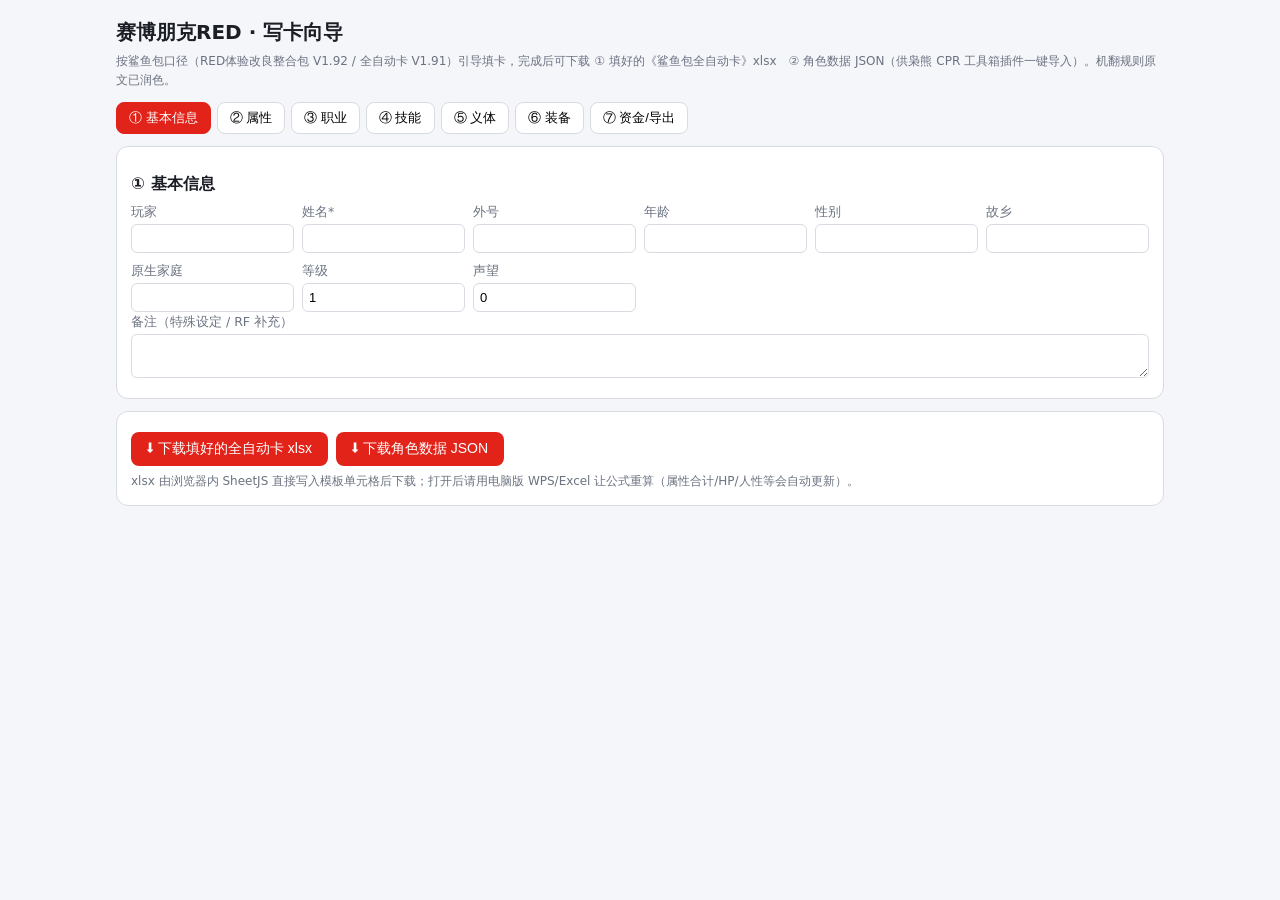
<file: creator/index.html>
<!DOCTYPE html>
<html lang="zh-CN">
<head>
<meta charset="utf-8">
<meta name="viewport" content="width=device-width, initial-scale=1">
<title>赛博朋克RED 写卡向导（鲨鱼包全自动卡 V1.91）</title>
<script src="vendor/xlsx.full.min.js"></script>
<style>
:root{--bg:#f5f6fa;--panel:#fff;--text:#1c1e26;--muted:#6b7280;--accent:#e2231a;--border:#d9dbe3;--chip:#eef0f5;--ok:#16a34a;}
*{box-sizing:border-box}
body{margin:0;background:var(--bg);color:var(--text);font:14px/1.6 system-ui,"Microsoft YaHei",sans-serif;padding:16px;max-width:1080px;margin:0 auto}
h1{font-size:20px;margin:0 0 4px} h3{margin:10px 0 4px}
.steps{display:flex;gap:6px;flex-wrap:wrap;margin:12px 0}
.steps button{border:1px solid var(--border);background:var(--panel);border-radius:8px;padding:6px 12px;cursor:pointer;font-size:13px}
.steps button.active{background:var(--accent);color:#fff;border-color:var(--accent)}
.panel{background:var(--panel);border:1px solid var(--border);border-radius:12px;padding:14px;margin-bottom:12px}
.grid{display:grid;grid-template-columns:repeat(auto-fill,minmax(150px,1fr));gap:8px}
label{display:block;font-size:12.5px;color:var(--muted);margin-bottom:2px}
input,select,textarea{width:100%;border:1px solid var(--border);border-radius:6px;padding:6px;font-size:13px;background:#fff}
.row{display:flex;gap:8px;align-items:center;flex-wrap:wrap;margin:6px 0}
button.primary{background:var(--accent);color:#fff;border:none;border-radius:8px;padding:8px 16px;cursor:pointer;font-size:14px}
button.small{padding:3px 9px;font-size:12px;border-radius:6px;border:1px solid var(--border);background:#fff;cursor:pointer}
table{border-collapse:collapse;width:100%;font-size:12.5px}
th,td{border:1px solid var(--border);padding:4px 6px;text-align:left}
th{background:var(--chip)}
.skill-table td input{width:70px}
.muted{color:var(--muted);font-size:12px}
.points{font-size:16px}.points b{color:var(--accent)}
.warn{color:#d97706}.ok{color:var(--ok)}
.hr{border-top:1px dashed var(--border);margin:10px 0}
</style>
</head>
<body>
<h1>赛博朋克RED · 写卡向导</h1>
<div class="muted">按鲨鱼包口径（RED体验改良整合包 V1.92 / 全自动卡 V1.91）引导填卡，完成后可下载 ① 填好的《鲨鱼包全自动卡》xlsx　② 角色数据 JSON（供枭熊 CPR 工具箱插件一键导入）。机翻规则原文已润色。</div>

<div class="steps" id="steps"></div>
<div id="body"></div>

<div class="panel">
  <div class="row">
    <button class="primary" id="dlXlsx">⬇ 下载填好的全自动卡 xlsx</button>
    <button class="primary" id="dlJson">⬇ 下载角色数据 JSON</button>
    <span id="status" class="muted"></span>
  </div>
  <div class="muted">xlsx 由浏览器内 SheetJS 直接写入模板单元格后下载；打开后请用电脑版 WPS/Excel 让公式重算（属性合计/HP/人性等会自动更新）。</div>
</div>

<script>
// ---------------- 数据 ----------------
const ATTRS = [["INT","智力"],["REF","反应"],["DEX","敏捷"],["TECH","技术"],["COOL","酷"],["WILL","意志"],["LUCK","运气"],["MOV","移速"],["BODY","体格"],["EMP","共情"]];
const CAREERS = ["摇滚小子","佣兵","网行者","技工","技医","媒体人","企业人","执法者","掮客","游民"];
const SKILLS = [
  // [行号, 列名, 加点列, 调整列, 类别, 是否[x2]]
  [5,"专注","W","V","感官",0],[6,"隐藏/发现物品","W","V","感官",0],[7,"唇语","W","V","感官",0],[8,"察觉","W","V","感官",0],[9,"追踪","W","V","感官",0],
  [11,"运动","W","V","身体",0],[12,"柔韧","W","V","身体",0],[13,"舞蹈","W","V","身体",0],[15,"忍耐","W","V","身体",0],[16,"潜行","W","V","身体",0],
  [18,"陆地载具","W","V","操作",0],[19,"空中载具","W","V","操作",1],[20,"水上载具","W","V","操作",0],[21,"骑术","W","V","操作",0],
  [23,"扮演/伪装","W","V","表演",0],[24,"乐器演奏","W","V","表演",0],
  [5,"会计","AC","AB","教育/知识",0],[6,"驯兽","AC","AB","教育/知识",0],[7,"官场","AC","AB","教育/知识",0],[8,"商务","AC","AB","教育/知识",0],[9,"写作","AC","AB","教育/知识",0],
  [10,"犯罪学","AC","AB","教育/知识",0],[11,"密码学","AC","AB","教育/知识",0],[12,"推理","AC","AB","教育/知识",0],[13,"通识","AC","AB","教育/知识",0],[14,"赌博","AC","AB","教育/知识",0],
  [15,"图书馆检索","AC","AB","教育/知识",0],[16,"科学","AC","AB","教育/知识",0],[20,"战术","AC","AB","教育/知识",0],[21,"野外生存","AC","AB","教育/知识",0],
  [22,"口语表达","AC","AB","教育/知识",0],[23,"街头俚语","AC","AB","教育/知识",0],[24,"母语","AC","AB","教育/知识",0],[25,"外语","AC","AB","教育/知识",0],[26,"本地专家","AC","AB","教育/知识",0],
  [3,"搏击","AI","AH","战斗",0],[4,"闪避","AI","AH","战斗",0],[8,"近战武器","AI","AH","战斗",0],[10,"弓术","AI","AH","战斗",0],
  [11,"自动武器","AI","AH","战斗",1],[12,"手枪","AI","AH","战斗",0],[13,"重武器","AI","AH","战斗",1],[14,"长管武器","AI","AH","战斗",0],
  [16,"贿赂","AI","AH","社交",0],[17,"交谈","AI","AH","社交",0],[18,"察言观色","AI","AH","社交",0],[19,"审讯","AI","AH","社交",0],[20,"说服","AI","AH","社交",0],
  [21,"个人装扮","AI","AH","社交",0],[22,"街头智慧","AI","AH","社交",0],[23,"交易","AI","AH","社交",0],[24,"服饰与风格","AI","AH","社交",0],
  [26,"空中载具技术","AI","AH","技术",0],[27,"基础技术","AI","AH","技术",0],[28,"赛博技术","AI","AH","技术",0],[29,"爆破学","AI","AH","技术",1],
  [30,"电子/安全技术","AI","AH","技术",1],[31,"急救","AI","AH","技术",0],[32,"强化急救","AI","AH","技术",1],[33,"伪造","AI","AH","技术",0],
  [34,"地面载具技术","AI","AH","技术",0],[37,"开锁","AI","AH","技术",0],[38,"扒窃","AI","AH","技术",0],[39,"海洋载具技术","AI","AH","技术",0],[40,"武器技术","AI","AH","技术",0]
];
const WEAPON_PRESETS = [
  {name:"中型手枪",type:"中型手枪",rof:2,mag:"12（中型手枪弹）",damage:"2D6",ammo:"手枪",reliability:"高"},
  {name:"重型手枪",type:"重型手枪",rof:2,mag:"8（重型手枪弹）",damage:"3D6",ammo:"重手枪",reliability:"高"},
  {name:"超重型手枪",type:"超重型手枪",rof:1,mag:"8（超重型手枪弹）",damage:"4D6",ammo:"重手枪",reliability:"高"},
  {name:"冲锋枪",type:"冲锋枪",rof:1,mag:"30（中型手枪弹）",damage:"2D6",ammo:"手枪",reliability:"中",auto:"3x8"},
  {name:"重型冲锋枪",type:"重型冲锋枪",rof:1,mag:"40（重型手枪弹）",damage:"3D6",ammo:"重手枪",reliability:"中",auto:"3x8"},
  {name:"霰弹枪",type:"霰弹枪",rof:1,mag:"4（独头弹）",damage:"5D6",ammo:"重手枪",reliability:"中"},
  {name:"突击步枪",type:"突击步枪",rof:1,mag:"25（步枪弹）",damage:"5D6",ammo:"中威力",reliability:"高",auto:"4x8"},
  {name:"狙击步枪",type:"狙击步枪",rof:1,mag:"4（步枪弹）",damage:"5D6",ammo:"中威力",reliability:"高"},
  {name:"弓",type:"弓",rof:1,mag:"/（箭）",damage:"4D6",ammo:"重手枪",reliability:"高"},
  {name:"轻型近战武器",type:"轻型近战",rof:2,mag:"/",damage:"1D6",ammo:"全威力",reliability:"高"},
  {name:"中型近战武器",type:"中型近战",rof:2,mag:"/",damage:"2D6",ammo:"全威力",reliability:"高"},
  {name:"重型近战武器",type:"重型近战",rof:2,mag:"/",damage:"3D6",ammo:"全威力",reliability:"高"}
];
const ARMOR_PRESETS = [
  {name:"皮衣",sp:4,ev:0,legal:"Y"},{name:"凯夫拉材料",sp:7,ev:0,legal:"Y"},{name:"轻型装甲夹克",sp:11,ev:0,legal:"Y"},
  {name:"中型装甲夹克",sp:12,ev:2,legal:"Y"},{name:"重型装甲夹克",sp:13,ev:2,legal:"Y"},{name:"防弹背心",sp:15,ev:4,legal:"Y"},{name:"合金装备",sp:18,ev:4,legal:"N"}
];
const ARMOR_SLOTS = ["头部","面部","躯干","插板","胳膊","腿部","盾牌","赛博格"];
const CYBERWARE = [
  {name:"神经链路",h:7,cap:0,cost:500,note:"神经组件前提，5插槽"},
  {name:"交互接口",h:7,cap:0,cost:500,note:"连接智能枪械/设备"},
  {name:"芯片插槽",h:7,cap:0,cost:500,note:"后颈单芯片槽"},
  {name:"克伦齐科夫",h:14,cap:0,cost:500,note:"时间加速，+3先攻(1分钟)"},
  {name:"斯安威斯坦",h:7,cap:0,cost:500,note:"时间加速，+3先攻(1分钟)"},
  {name:"痛觉编辑器",h:14,cap:0,cost:1000,note:"加速组件"},
  {name:"赛博义眼",h:7,cap:0,cost:100,note:"每颗3插槽"},
  {name:"赛博音频套装",h:7,cap:0,cost:500,note:"3个音频插槽"},
  {name:"编织皮肤",h:7,cap:0,cost:500,note:"身体+头部SP7"},
  {name:"皮下护甲",h:14,cap:0,cost:1000,note:"身体+头部SP11"},
  {name:"赛博臂",h:7,cap:0,cost:500,note:"每臂4插槽"},
  {name:"赛博腿",h:7,cap:0,cost:500,note:"每腿3插槽"},
  {name:"骨肉织绕",h:14,cap:0,cost:1000,note:"体格+2"},
  {name:"皮下握把",h:3,cap:0,cost:100,note:"智能枪械接口替代"},
  {name:"生物监测器",h:0,cap:0,cost:100,note:"时尚装置"}
];

// ---------------- 状态 ----------------
const S = {
  step: 0,
  info: {player:"",name:"",nickname:"",age:"",gender:"",homeland:"",level:1,reputation:0,family:"",note:""},
  attrTotal: 62, attrs: {INT:5,REF:6,DEX:6,TECH:4,COOL:5,WILL:5,LUCK:4,MOV:6,BODY:5,EMP:6},
  career: {primary:"佣兵",primaryLv:4,secondary:[]},
  skillTotal: 86, skills: {},
  cyber: [], weapons: [], armor: [],
  money: {starting:2000, sponsor:0}
};

// ---------------- 向导 UI ----------------
const STEPS = ["① 基本信息","② 属性","③ 职业","④ 技能","⑤ 义体","⑥ 装备","⑦ 资金/导出"];
function el(h){const d=document.createElement("div");d.innerHTML=h;return d;}
function renderSteps(){
  const s=document.getElementById("steps");s.innerHTML="";
  STEPS.forEach((t,i)=>{const b=document.createElement("button");b.textContent=t;if(i===S.step)b.className="active";
    b.onclick=()=>{S.step=i;render();};s.appendChild(b);});
}
function render(){
  renderSteps();
  const b=document.getElementById("body");b.innerHTML="";
  [renderInfo,renderAttrs,renderCareer,renderSkills,renderCyber,renderGear,renderMoney][S.step](b);
}

function renderInfo(root){
  root.appendChild(el(`<div class="panel"><h3>① 基本信息</h3>
  <div class="grid">
    ${Object.entries({player:"玩家",name:"姓名*",nickname:"外号",age:"年龄",gender:"性别",homeland:"故乡",family:"原生家庭"}).map(([k,v])=>`<div><label>${v}</label><input id="i_${k}" value="${S.info[k]||""}"/></div>`).join("")}
    <div><label>等级</label><input id="i_level" type="number" value="${S.info.level||1}"/></div>
    <div><label>声望</label><input id="i_reputation" type="number" value="${S.info.reputation||0}"/></div>
  </div>
  <div><label>备注（特殊设定 / RF 补充）</label><textarea id="i_note" rows="2">${S.info.note||""}</textarea></div>
  </div>`));
  root.querySelectorAll("input,textarea").forEach(inp=>inp.oninput=()=>{const k=inp.id.slice(2);S.info[k]=inp.type==="number"?parseFloat(inp.value)||0:inp.value;});
}

function renderAttrs(root){
  const used=()=>ATTRS.reduce((s,[k])=>s+(S.attrs[k]||0),0);
  const left=()=>S.attrTotal-used();
  root.appendChild(el(`<div class="panel"><h3>② 属性分配</h3>
    <div class="row"><label>属性总点数（本体口径 62，以 RF 为准）</label><input id="attrTotal" type="number" value="${S.attrTotal}" style="width:80px"/></div>
    <div class="row">属性范围建议 2~8；共情每点 = 10 点人性；生命值 = 10 + ⌈(体格+意志)/2⌉ × 5</div>
    <div class="grid">${ATTRS.map(([k,v])=>`<div><label>${v} ${k}</label><input type="number" min="1" max="10" data-attr="${k}" value="${S.attrs[k]}"/></div>`).join("")}</div>
    <div class="row points">已用 <b id="used">${used()}</b> / 剩余 <b id="left">${left()}</b></div>
    <div class="row"><button class="small" id="rand">🎲 9d10 随机掷属性（本体快速法）</button>
    <span class="muted">HP 预览：<b id="hpPrev"></b>　人性上限预览（不含义体）：<b id="humPrev"></b></span></div>
  </div>`));
  const upd=()=>{
    root.querySelector("#used").textContent=used();
    root.querySelector("#left").textContent=left();
    root.querySelector("#left").className=left()===0?"ok":"warn";
    const body=S.attrs.BODY||0, will=S.attrs.WILL||0;
    root.querySelector("#hpPrev").textContent=`${10+Math.ceil((body+will)/2)*5}`;
    root.querySelector("#humPrev").textContent=`${(S.attrs.EMP||0)*10}`;
  };
  root.querySelectorAll("[data-attr]").forEach(inp=>inp.oninput=()=>{S.attrs[inp.dataset.attr]=parseInt(inp.value)||0;upd();});
  root.querySelector("#attrTotal").oninput=e=>{S.attrTotal=parseInt(e.target.value)||0;upd();};
  root.querySelector("#rand").onclick=()=>{
    const rolls=Array.from({length:9},()=>1+Math.floor(Math.random()*10)).sort((a,b)=>b-a);
    let i=0; ATTRS.forEach(([k])=>{ if(k==="EMP")return; S.attrs[k]=rolls[i]||2; i++; });
    // 共情：余下最低骰（本体快速法按剩余最低值）
    S.attrs.EMP=rolls[8]||2;
    render(); upd();
  };
  upd();
}

function renderCareer(root){
  root.appendChild(el(`<div class="panel"><h3>③ 职业</h3>
    <div class="row"><label>主职业</label><select id="c_p">${CAREERS.map(c=>`<option ${S.career.primary===c?"selected":""}>${c}</option>`).join("")}</select>
    <label>等级</label><input id="c_plv" type="number" min="1" value="${S.career.primaryLv}" style="width:70px"/></div>
    <div class="muted">主职业等级 ≥4 才可兼职（鲨包/RF 口径）。兼职：填名称与等级。</div>
    <div id="sec"></div>
    <div class="row"><button class="small" id="addSec">＋ 添加兼职</button></div>
    <div class="hr"></div>
    <div class="muted">职业能力请在 xlsx 的【人物卡】「职业能力」栏登记（掮客人脉/业障、游民家族声望、执法者/企业人/媒体人分支等）。</div>
  </div>`));
  function drawSec(){
    const c=root.querySelector("#sec");c.innerHTML="";
    S.career.secondary.forEach((s,i)=>{
      c.appendChild(el(`<div class="row"><input placeholder="兼职名称" value="${s.name||""}" data-i="${i}" data-k="name" style="width:180px"/>
        <input placeholder="等级" type="number" value="${s.level||1}" data-i="${i}" data-k="level" style="width:70px"/>
        <button class="small" data-del="${i}">✕</button></div>`));
    });
    c.querySelectorAll("[data-k]").forEach(inp=>inp.oninput=()=>{S.career.secondary[inp.dataset.i][inp.dataset.k]=inp.dataset.k==="level"?parseInt(inp.value)||1:inp.value;});
    c.querySelectorAll("[data-del]").forEach(b=>b.onclick=()=>{S.career.secondary.splice(parseInt(b.dataset.del),1);drawSec();});
  }
  root.querySelector("#c_p").onchange=e=>S.career.primary=e.target.value;
  root.querySelector("#c_plv").oninput=e=>S.career.primaryLv=parseInt(e.target.value)||1;
  root.querySelector("#addSec").onclick=()=>{S.career.secondary.push({name:"",level:1});drawSec();};
  drawSec();
}

function renderSkills(root){
  const cats=[...new Set(SKILLS.map(s=>s[4]))];
  const spent=()=>SKILLS.reduce((s,[row,name,, , ,x2])=>{
    const v=S.skills[name]||0;return s+(x2?v*2:v);},0);
  const left=()=>S.skillTotal-spent();
  root.appendChild(el(`<div class="panel"><h3>④ 技能加点</h3>
    <div class="row"><label>技能总点数（边缘行者法 86，以 RF 为准）</label><input id="skTotal" type="number" value="${S.skillTotal}" style="width:80px"/></div>
    <div class="row">标 (×2) 的技能：加点栏每 2 点折算 1 级（鲨包口径）。「本地专家/外语/母语」等带括号技能请下载后在 xlsx 括号处补专精。</div>
    <div class="row points">实际消耗 <b id="used">${spent()}</b> / 剩余 <b id="left">${left()}</b></div>
    ${cats.map(cat=>`<h3>${cat}</h3><table class="skill-table"><tr><th>技能</th><th>加点</th></tr>
      ${SKILLS.filter(s=>s[4]===cat).map(([row,name])=>`<tr><td>${name}${SKILLS.find(s=>s[1]===name&&s[4]===cat)[5]?" (×2)":""}</td>
      <td><input type="number" min="0" data-sk="${name}" value="${S.skills[name]||0}"/></td></tr>`).join("")}</table>`).join("")}
  </div>`));
  const upd=()=>{root.querySelector("#used").textContent=spent();root.querySelector("#left").textContent=left();
    root.querySelector("#left").className=left()===0?"ok":"warn";};
  root.querySelector("#skTotal").oninput=e=>{S.skillTotal=parseInt(e.target.value)||0;upd();};
  root.querySelectorAll("[data-sk]").forEach(inp=>inp.oninput=()=>{S.skills[inp.dataset.sk]=parseInt(inp.value)||0;upd();});
  upd();
}

function renderCyber(root){
  const humLost=()=>S.cyber.reduce((s,c)=>s+(c.h||0),0);
  const capLost=()=>S.cyber.reduce((s,c)=>s+(c.cap||0),0);
  root.appendChild(el(`<div class="panel"><h3>⑤ 义体（安装即扣人性）</h3>
    <div class="row"><select id="cyPick">${CYBERWARE.map(c=>`<option>${c.name}</option>`).join("")}</select>
    <button class="small" id="cyAdd">添加</button>
    <span class="muted">人性损失按开卡默认取期望值（1d6≈3.5、2d6≈7）；上限损失=义体件数×2（鲨包易错点：安装并非等量损失上限）。</span></div>
    <table><tr><th>义体</th><th>人性损失</th><th>上限损失</th><th>花费</th><th>说明</th><th></th></tr><tbody id="cyRows"></tbody></table>
    <div class="row points">总人性损失 <b>${humLost()}</b>｜总上限损失 <b>${capLost()}</b>｜人性上限 = ${S.attrs.EMP*10} - ${capLost()} = <b>${Math.max(0,S.attrs.EMP*10-capLost())}</b></div>
  </div>`));
  function draw(){
    const t=root.querySelector("#cyRows");t.innerHTML="";
    S.cyber.forEach((c,i)=>{
      const tpl=CYBERWARE.find(x=>x.name===c.name)||{};
      t.innerHTML+=`<tr><td>${c.name}</td><td><input type="number" data-i="${i}" data-k="h" value="${c.h}" style="width:60px"/></td>
      <td><input type="number" data-i="${i}" data-k="cap" value="${c.cap}" style="width:60px"/></td>
      <td>${c.cost||tpl.cost||0}</td><td class="muted">${tpl.note||""}</td><td><button class="small" data-del="${i}">✕</button></td></tr>`;
    });
    t.querySelectorAll("[data-k]").forEach(inp=>inp.oninput=()=>{S.cyber[inp.dataset.i][inp.dataset.k]=parseInt(inp.value)||0;});
    t.querySelectorAll("[data-del]").forEach(b=>b.onclick=()=>{S.cyber.splice(parseInt(b.dataset.del),1);render();});
  }
  root.querySelector("#cyAdd").onclick=()=>{
    const name=root.querySelector("#cyPick").value;
    const tpl=CYBERWARE.find(x=>x.name===name);
    S.cyber.push({name,h:tpl.h,cap:S.cyber.length===0&&false?0:2,cost:tpl.cost,note:tpl.note});
    render();
  };
  draw();
}

function renderGear(root){
  root.appendChild(el(`<div class="panel"><h3>⑥ 武器（最多4把，自动同步人物卡）</h3>
    <div class="row"><select id="wpPick">${WEAPON_PRESETS.map((w,i)=>`<option value="${i}">${w.name}（${w.damage}）</option>`).join("")}</select>
    <button class="small" id="wpAdd">添加预设</button><span class="muted">也可手填自定义武器。</span></div>
    <table><tr><th>名称</th><th>类型</th><th>射速</th><th>弹容(口径)</th><th>精准</th><th>持手</th><th>全自动弹幕</th><th>伤害</th><th>穿甲等级</th><th></th></tr><tbody id="wpRows"></tbody></table>
  </div>
  <div class="panel"><h3>护甲（作战区，SP/EV 自动同步）</h3>
    <div class="row"><select id="arPick">${ARMOR_PRESETS.map((a,i)=>`<option value="${i}">${a.name} SP${a.sp} EV${a.ev}</option>`).join("")}</select>
    <select id="arSlot">${ARMOR_SLOTS.map(s=>`<option>${s}</option>`).join("")}</select>
    <button class="small" id="arAdd">添加</button>
    <span class="muted">EV 妨碍取全身最大值，同时扣 反应/敏捷/移速（鲨包口径）。</span></div>
    <table><tr><th>部位</th><th>名称</th><th>合法外穿</th><th>SP</th><th>EV</th><th></th></tr><tbody id="arRows"></tbody></table>
  </div>`));
  function drawWp(){
    const t=root.querySelector("#wpRows");t.innerHTML="";
    S.weapons.slice(0,4).forEach((w,i)=>{
      t.innerHTML+=`<tr>
      <td><input data-i="${i}" data-k="name" value="${w.name||""}" style="width:120px"/></td>
      <td><input data-i="${i}" data-k="type" value="${w.type||""}" style="width:90px"/></td>
      <td><input data-i="${i}" data-k="rof" value="${w.rof??1}" style="width:40px"/></td>
      <td><input data-i="${i}" data-k="mag" value="${w.mag||""}" style="width:110px"/></td>
      <td><input data-i="${i}" data-k="precision" value="${w.precision??0}" style="width:40px"/></td>
      <td><input data-i="${i}" data-k="hands" value="${w.hands||1}" style="width:40px"/></td>
      <td><input data-i="${i}" data-k="auto" value="${w.auto||""}" style="width:60px"/></td>
      <td><input data-i="${i}" data-k="damage" value="${w.damage||""}" style="width:70px"/></td>
      <td><input data-i="${i}" data-k="ammo" value="${w.ammo||""}" style="width:70px"/></td>
      <td><button class="small" data-del="${i}">✕</button></td></tr>`;
    });
    t.querySelectorAll("[data-k]").forEach(inp=>inp.oninput=()=>{const k=inp.dataset.k;S.weapons[inp.dataset.i][k]=["rof","precision","hands"].includes(k)?(parseInt(inp.value)||0):inp.value;});
    t.querySelectorAll("[data-del]").forEach(b=>b.onclick=()=>{S.weapons.splice(parseInt(b.dataset.del),1);render();});
  }
  function drawAr(){
    const t=root.querySelector("#arRows");t.innerHTML="";
    S.armor.forEach((a,i)=>{
      t.innerHTML+=`<tr>
      <td><input data-i="${i}" data-k="slot" value="${a.slot||""}" style="width:70px"/></td>
      <td><input data-i="${i}" data-k="name" value="${a.name||""}" style="width:130px"/></td>
      <td><input data-i="${i}" data-k="legal" value="${a.legal||"Y"}" style="width:50px"/></td>
      <td><input data-i="${i}" data-k="sp" value="${a.sp??0}" style="width:50px"/></td>
      <td><input data-i="${i}" data-k="ev" value="${a.ev??0}" style="width:50px"/></td>
      <td><button class="small" data-del="${i}">✕</button></td></tr>`;
    });
    t.querySelectorAll("[data-k]").forEach(inp=>inp.oninput=()=>{const k=inp.dataset.k;S.armor[inp.dataset.i][k]=["sp","ev"].includes(k)?(parseInt(inp.value)||0):inp.value;});
    t.querySelectorAll("[data-del]").forEach(b=>b.onclick=()=>{S.armor.splice(parseInt(b.dataset.del),1);render();});
  }
  root.querySelector("#wpAdd").onclick=()=>{if(S.weapons.length>=4){alert("武器栏最多 4 把");return;}S.weapons.push({...WEAPON_PRESETS[parseInt(root.querySelector("#wpPick").value)]});render();};
  root.querySelector("#arAdd").onclick=()=>{const p=ARMOR_PRESETS[parseInt(root.querySelector("#arPick").value)];S.armor.push({slot:root.querySelector("#arSlot").value,...p});render();};
  drawWp();drawAr();
}

function renderMoney(root){
  const humCap=Math.max(0,S.attrs.EMP*10-S.cyber.reduce((s,c)=>s+(c.cap||0),0));
  root.appendChild(el(`<div class="panel"><h3>⑦ 资金与导出</h3>
    <div class="row"><label>初始资金（短团口径，填入购物助手「初始资金」）</label><input id="m0" type="number" value="${S.money.starting}" style="width:110px"/> eb
    <label>赞助/流动</label><input id="m1" type="number" value="${S.money.sponsor}" style="width:90px"/> eb</div>
    <div class="muted">长团口径：初始资金填 0，收支走【往来记录】（下载后手工登记，或在枭熊插件私密账本中记账）。</div>
    <div class="hr"></div>
    <div class="row">HP：<b>${10+Math.ceil(((S.attrs.BODY||0)+(S.attrs.WILL||0))/2)*5}</b>　人性上限：<b>${humCap}</b>（当前默认=上限-总损失）　金钱：<b>${S.money.starting+S.money.sponsor}</b> eb</div>
    <div class="row"><button class="primary" id="dlXlsx2">⬇ 下载全自动卡 xlsx</button><button class="primary" id="dlJson2">⬇ 下载角色 JSON</button><span id="st2" class="muted"></span></div>
  </div>`));
  root.querySelector("#m0").oninput=e=>S.money.starting=parseInt(e.target.value)||0;
  root.querySelector("#m1").oninput=e=>S.money.sponsor=parseInt(e.target.value)||0;
  root.querySelector("#dlXlsx2").onclick=downloadXlsx;
  root.querySelector("#dlJson2").onclick=downloadJson;
}

// ---------------- 角色数据 JSON ----------------
function charJson(){
  return {
    schema:"cpr-shark-v1",
    name:S.info.name||"无名者",nickname:S.info.nickname,player:S.info.player,age:S.info.age,gender:S.info.gender,
    homeland:S.info.homeland,family:S.info.family,note:S.info.note,level:S.info.level,reputation:S.info.reputation,
    attrPoints:S.attrTotal,attributes:{...S.attrs},
    careers:[{name:S.career.primary,level:S.career.primaryLv,primary:true},...S.career.secondary.map(s=>({name:s.name,level:s.level,primary:false}))],
    skills:SKILLS.filter(([row,name])=>S.skills[name]).map(([row,name,, ,cat,x2])=>({name,category:cat,points:S.skills[name],adjust:0,halved:!!x2})),
    weapons:S.weapons.map(w=>({name:w.name,type:w.type,rof:w.rof,mag:w.mag,precision:w.precision||0,hands:w.hands||1,autofire:w.auto||"",damage:w.damage,ammoClass:w.ammo})),
    armor:S.armor.map(a=>({slot:a.slot,name:a.name,rarity:"",sp:a.sp||0,ev:a.ev||0})),
    cyberware:S.cyber.map(c=>({name:c.name,humanityLoss:c.h||0,capLoss:c.cap||0})),
    hp:{max:10+Math.ceil(((S.attrs.BODY||0)+(S.attrs.WILL||0))/2)*5,now:10+Math.ceil(((S.attrs.BODY||0)+(S.attrs.WILL||0))/2)*5},
    humanity:{max:Math.max(0,S.attrs.EMP*10-S.cyber.reduce((s,c)=>s+(c.cap||0),0))},
    money:{starting:S.money.starting+S.money.sponsor},
    initiativeMod:0,deathSaveMod:0
  };
}
function downloadJson(){
  const blob=new Blob([JSON.stringify(charJson(),null,2)],{type:"application/json"});
  const a=document.createElement("a");a.href=URL.createObjectURL(blob);
  a.download=`${S.info.name||"角色"}_角色数据.json`;a.click();
  status("角色 JSON 已下载");
}

// ---------------- xlsx 填充（SheetJS） ----------------
const MAP={
  info:{C16:"player",C17:"name",C18:"nickname",C19:"age",E19:"gender",C20:"homeland",C21:"level",E21:"reputation",C22:"family",C47:"note"},
  attrs:{K4:"INT",K6:"REF",K8:"DEX",K10:"TECH",K12:"COOL",K14:"WILL",K16:"LUCK",K18:"MOV",K20:"BODY",K22:"EMP"},
  attrPoints:"K24"
};
const WROWS=[5,15,25,35];
const SLOTS={};

function fillSheet(wb){
  // 清示例：人物卡技能加点/调整、武器卡/防具卡/义体卡示例区、购物助手资金——只动输入格
  const set=(sn,cell,v)=>{const ws=wb.Sheets[sn];if(!ws)return;
    if(v===""||v===undefined||v===null){if(ws[cell])delete ws[cell].v,delete ws[cell].w;return;}
    ws[cell]={...(ws[cell]||{}),t:typeof v==="number"?"n":"s",v};};
  // 基础信息
  for(const [cell,k] of Object.entries(MAP.info)) set("人物卡",cell,S.info[k] ?? "");
  // 属性
  for(const [cell,k] of Object.entries(MAP.attrs)) set("人物卡",cell,S.attrs[k]);
  set("人物卡",MAP.attrPoints,S.attrTotal);
  set("人物卡","C27",S.career.primary);set("人物卡","E27",S.career.primaryLv);
  S.career.secondary.slice(0,9).forEach((s,i)=>{const r=29+i*2;set("人物卡",`C${r}`,s.name||"");set("人物卡",`E${r}`,s.level||1);});
  // 技能（先按列清空/写0，再写入加点；调整列清 0——义体带来的调整由玩家下载后手工填）
  const colSets={ "W":[5,6,7,8,9,11,12,13,15,16,18,19,20,21,23,24,25,26,27,28,29], "AC":[5,6,7,8,9,10,11,12,13,14,15,16,20,21,22,23,24,25,26], "AI":[3,4,8,10,11,12,13,14,16,17,18,19,20,21,22,23,24,26,27,28,29,30,31,32,33,34,37,38,39,40] };
  for(const [col,rows] of Object.entries(colSets)){
    for(const r of rows){
      const hit=SKILLS.find(s=>s[2]===col&&s[0]===r);
      set("人物卡",`${col}${r}`,hit?(S.skills[hit[1]]||0):0);
      // 调整列清 0（义体带来的调整由玩家下载后手工填）
      set("人物卡",`${({W:"V",AC:"AB",AI:"AH"})[col]}${r}`,0);
    }
  }
  // 母语调整默认4（鲨包人物卡 AB24）
  set("人物卡","AB24",4);
  // 当前HP/人性（手动格）
  const hp=10+Math.ceil(((S.attrs.BODY||0)+(S.attrs.WILL||0))/2)*5;
  set("人物卡","K30",hp);
  const humCap=Math.max(0,S.attrs.EMP*10-S.cyber.reduce((s,c)=>s+(c.cap||0),0));
  set("人物卡","K32",Math.max(0,humCap-S.cyber.reduce((s,c)=>s+(c.h||0),0)));
  // 武器卡（4 组）
  for(let i=0;i<4;i++){
    const r=WROWS[i],w=S.weapons[i];
    if(!w){["C","D","E","F","G","H","I","J","K","L","M","N"].forEach(c=>set("武器卡",`${c}${r}`,""));continue;}
    set("武器卡",`C${r}`,w.name||"");set("武器卡",`D${r}`,w.reliability||"中");set("武器卡",`E${r}`,w.type||"");
    set("武器卡",`F${r}`,w.rof??1);set("武器卡",`G${r}`,w.mag||"");set("武器卡",`H${r}`,w.precision??0);
    set("武器卡",`I${r}`,(w.hands||1)>=2?"双":"单");set("武器卡",`J${r}`,w.slots??"");set("武器卡",`K${r}`,w.auto||"");
    set("武器卡",`L${r}`,w.damage||"");set("武器卡",`M${r}`,w.ammo||"手枪");set("武器卡",`N${r}`,w.hidden?"是":"否");
  }
  // 防具卡（作战区 5-12）
  for(let i=0;i<8;i++){
    const r=5+i,a=S.armor[i];
    if(!a){["D","E","F","G","H","I","J","K"].forEach(c=>set("防具卡",`${c}${r}`,""));continue;}
    set("防具卡",`D${r}`,a.name||"");set("防具卡",`E${r}`,a.rarity||"N");set("防具卡",`F${r}`,a.legal||"Y");
    set("防具卡",`G${r}`,a.sp??0);set("防具卡",`H${r}`,a.ev??0);set("防具卡",`I${r}`,a.pocket??"/");
    set("防具卡",`J${r}`,a.desc??"/");set("防具卡",`K${r}`,a.trait??"");
  }
  // 义体卡（7-55）
  for(let i=0;i<49;i++){
    const r=7+i,c=S.cyber[i];
    if(!c){["D","E","G","I","J"].forEach(x=>set("义体卡",`${x}${r}`,""));continue;}
    set("义体卡",`D${r}`,c.slot||"");set("义体卡",`E${r}`,c.plug||"");set("义体卡",`G${r}`,c.name||"");
    set("义体卡",`I${r}`,c.h||0);set("义体卡",`J${r}`,c.cap||0);
  }
  // 资金
  set("购物助手","J53",S.money.sponsor||0);
  set("购物助手","J54",S.money.starting||0);
}

async function downloadXlsx(){
  status("模板加载中…");
  try{
    const resp=await fetch("assets/鲨鱼包全自动卡V1.91.xlsx");
    if(!resp.ok)throw new Error("模板 HTTP "+resp.status);
    const buf=await resp.arrayBuffer();
    const wb=XLSX.read(buf,{type:"array",cellStyles:true});
    fillSheet(wb);
    XLSX.writeFile(wb,`${S.info.name||"角色"}_鲨鱼包全自动卡.xlsx`,{bookType:"xlsx"});
    status("xlsx 已下载：请用电脑版 WPS/Excel 打开让公式重算");
  }catch(e){
    status("❌ 下载失败："+e.message+"（若用 file:// 打开本页，模板 fetch 会被浏览器拦截，请用本地静态服务器或网页版打开）");
  }
}
function status(t){document.getElementById("status").textContent=t;const s2=document.getElementById("st2");if(s2)s2.textContent=t;}

document.getElementById("dlXlsx").onclick=downloadXlsx;
document.getElementById("dlJson").onclick=downloadJson;
render();
</script>
</body>
</html>
</file>
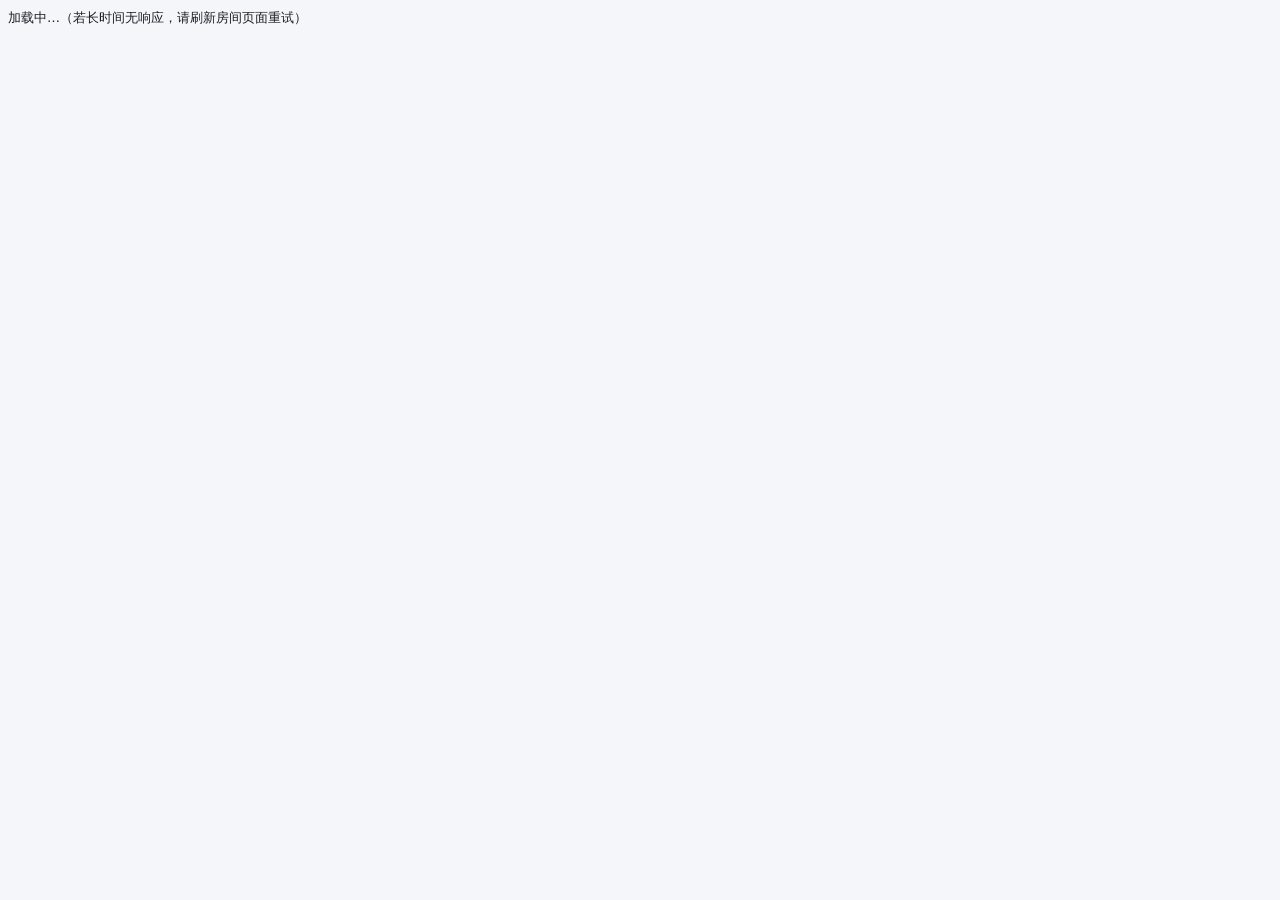
<file: popover.html>
<!DOCTYPE html>
<html lang="zh-CN">
<head>
  <meta charset="utf-8" />
  <meta name="viewport" content="width=device-width, initial-scale=1" />
  <title>CPR工具箱</title>
  <style>
:root {
  --bg: #f5f6fa; --panel: #ffffff; --text: #1c1e26; --muted: #6b7280;
  --accent: #e2231a; --accent2: #f5e642; --border: #d9dbe3; --input-bg: #ffffff;
  --chip: #eef0f5; --ok: #16a34a; --warn: #d97706; --bad: #dc2626;
}
[data-theme="dark"] {
  --bg: #12141c; --panel: #1b1e2b; --text: #e8eaf2; --muted: #9aa1b2;
  --accent: #ff4b3e; --accent2: #f5e642; --border: #2c3040; --input-bg: #232739;
  --chip: #262b3d; --ok: #4ade80; --warn: #fbbf24; --bad: #f87171;
}
* { box-sizing: border-box; }
html, body { margin: 0; padding: 0; background: var(--bg); color: var(--text); font: 13px/1.5 system-ui, "Microsoft YaHei", sans-serif; }
body { padding: 8px; }
h1, h2, h3 { margin: 6px 0; font-size: 14px; }
button {
  background: var(--panel); color: var(--text); border: 1px solid var(--border);
  border-radius: 8px; padding: 6px 10px; cursor: pointer; font-size: 12.5px;
}
button:hover { border-color: var(--accent); }
button.primary { background: var(--accent); border-color: var(--accent); color: #fff; }
button.small { padding: 2px 7px; font-size: 11.5px; border-radius: 6px; }
input, select, textarea {
  background: var(--input-bg); color: var(--text); border: 1px solid var(--border);
  border-radius: 6px; padding: 4px 6px; font-size: 12.5px; width: 100%;
}
textarea { min-height: 90px; font-family: inherit; }
.tabs { display: flex; flex-wrap: wrap; gap: 4px; margin-bottom: 8px; }
.tabs button { border-radius: 8px 8px 0 0; }
.tabs button.active { background: var(--accent); color: #fff; border-color: var(--accent); }
.panel { background: var(--panel); border: 1px solid var(--border); border-radius: 10px; padding: 10px; margin-bottom: 8px; }
.row { display: flex; gap: 6px; align-items: center; margin: 4px 0; flex-wrap: wrap; }
.row > label { min-width: 64px; color: var(--muted); }
.grid2 { display: grid; grid-template-columns: 1fr 1fr; gap: 6px; }
.grid3 { display: grid; grid-template-columns: repeat(3, 1fr); gap: 6px; }
.chip { display: inline-block; background: var(--chip); border-radius: 6px; padding: 2px 8px; margin: 2px; font-size: 12px; cursor: pointer; }
.chip.on { background: var(--accent); color: #fff; }
.feed { max-height: 200px; overflow-y: auto; }
.feed .msg { border-bottom: 1px dashed var(--border); padding: 4px 0; }
.feed .msg .who { color: var(--accent); font-weight: 600; }
.feed .msg.crit { color: var(--ok); }
.feed .msg.fumble { color: var(--bad); }
.tag { border-radius: 4px; padding: 0 5px; font-size: 11px; margin-left: 4px; }
.tag.crit { background: var(--ok); color: #fff; }
.tag.fumble { background: var(--bad); color: #fff; }
.muted { color: var(--muted); font-size: 12px; }
.src { font-size: 10.5px; color: var(--muted); border: 1px solid var(--border); border-radius: 4px; padding: 0 4px; margin-left: 4px; }
.hpbar { height: 10px; border-radius: 6px; background: var(--chip); overflow: hidden; }
.hpbar > div { height: 100%; background: var(--ok); }
table { width: 100%; border-collapse: collapse; font-size: 12px; }
th, td { border: 1px solid var(--border); padding: 3px 5px; text-align: left; }
th { background: var(--chip); }
.result-box { background: var(--chip); border-radius: 8px; padding: 8px; margin-top: 6px; white-space: pre-wrap; }
.kbd { font-family: monospace; background: var(--chip); padding: 0 4px; border-radius: 4px; }
.hidden { display: none; }
  </style>
</head>
<body>
  <div id="app">加载中…（若长时间无响应，请刷新房间页面重试）</div>
  <script>
  // 自举加载器：全部功能逻辑来自 app.js；github.io 加载失败时自动切 jsDelivr 镜像。
  // SheetJS（xlsx 解析库）不在此处加载——仅在上传 xlsx 导入角色时按需懒加载（见 window.__ensureXLSX）。
  (function () {
    var MIRROR = "https://cdn.jsdelivr.net/gh/Apocrypha5662/owlbear-cyberpunk-red@main/";
    function loadScript(src, onload, onerror) {
      var s = document.createElement("script");
      s.src = src; s.onload = onload; s.onerror = onerror;
      document.head.appendChild(s);
    }
    loadScript("app.js", null, function () {
      loadScript(MIRROR + "app.js", null, function () {
        document.getElementById("app").textContent =
          "脚本加载失败（github.io 与镜像均不可达）。请刷新房间页面（F5）后重试；若持续失败，检查网络代理设置。";
      });
    });
    window.__MIRROR_BASE = MIRROR;
    // 按需加载 SheetJS（主源 → 镜像兜底），返回 Promise
    window.__ensureXLSX = function () {
      if (window.XLSX) return Promise.resolve();
      if (window.__xlsxLoading) return window.__xlsxLoading;
      window.__xlsxLoading = new Promise(function (resolve, reject) {
        var s = document.createElement("script");
        s.src = "assets/xlsx.full.min.js";
        s.onload = function () { resolve(); };
        s.onerror = function () {
          var s2 = document.createElement("script");
          s2.src = (window.__MIRROR_BASE || "") + "assets/xlsx.full.min.js";
          s2.onload = function () { resolve(); };
          s2.onerror = function () { reject(new Error("xlsx 解析库加载失败")); };
          document.head.appendChild(s2);
        };
        document.head.appendChild(s);
      });
      return window.__xlsxLoading;
    };
  })();
  </script>
</body>
</html>
</file>
